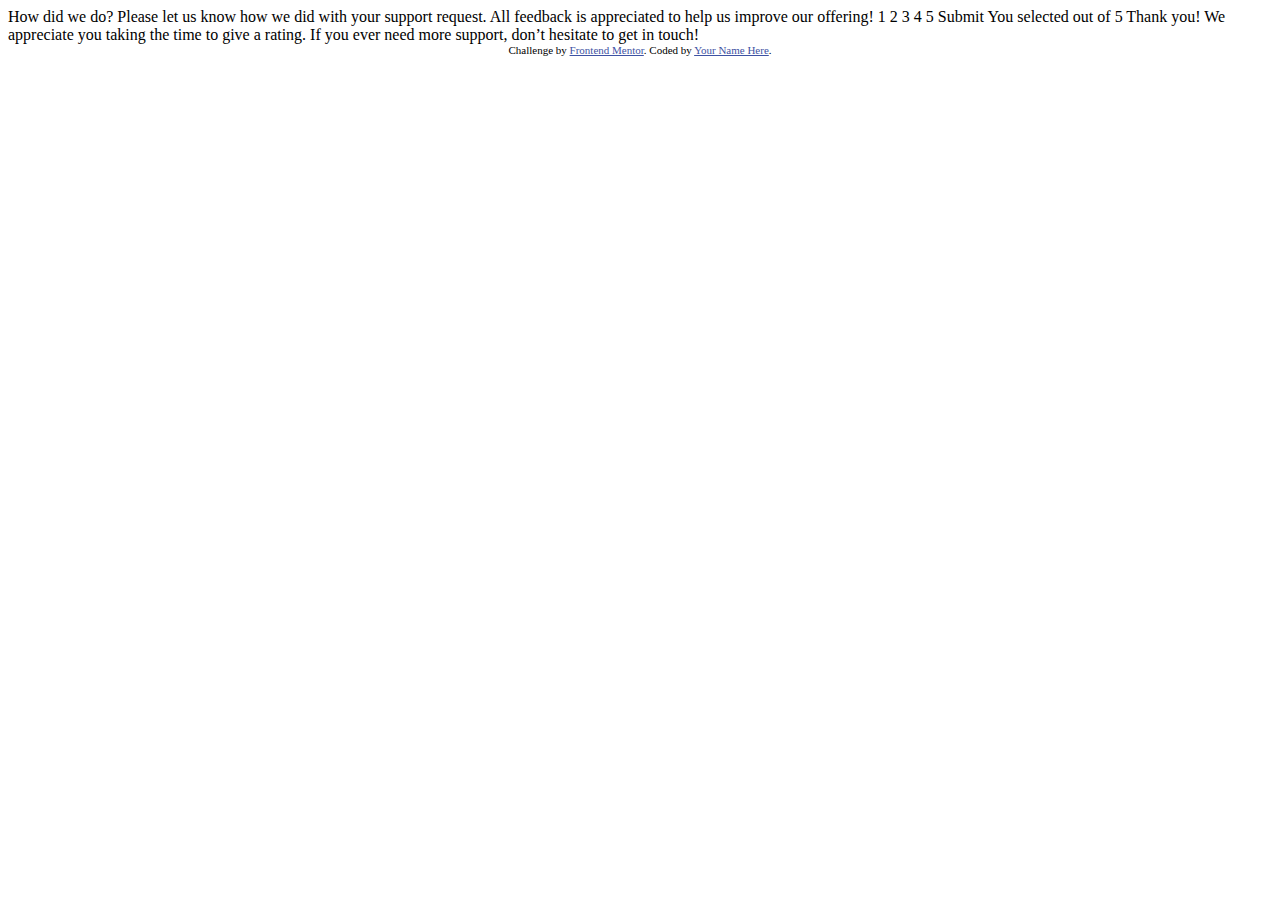
<file: interactive-rating-component-main/index.html>
<!DOCTYPE html>
<html lang="en">
<head>
  <meta charset="UTF-8">
  <meta name="viewport" content="width=device-width, initial-scale=1.0"> <!-- displays site properly based on user's device -->

  <link rel="icon" type="image/png" sizes="32x32" href="./images/favicon-32x32.png">
  
  <title>Frontend Mentor | Interactive rating component</title>

  <!-- Feel free to remove these styles or customise in your own stylesheet 👍 -->
  <style>
    .attribution { font-size: 11px; text-align: center; }
    .attribution a { color: hsl(228, 45%, 44%); }
  </style>
</head>
<body>

  <!-- Rating state start -->

  How did we do?

  Please let us know how we did with your support request. All feedback is appreciated 
  to help us improve our offering!

  1 2 3 4 5

  Submit

  <!-- Rating state end -->

  <!-- Thank you state start -->

  You selected <!-- Add rating here --> out of 5

  Thank you!

  We appreciate you taking the time to give a rating. If you ever need more support, 
  don’t hesitate to get in touch!

  <!-- Thank you state end -->

  
  <div class="attribution">
    Challenge by <a href="https://www.frontendmentor.io?ref=challenge" target="_blank">Frontend Mentor</a>. 
    Coded by <a href="#">Your Name Here</a>.
  </div>
</body>
</html>
</file>
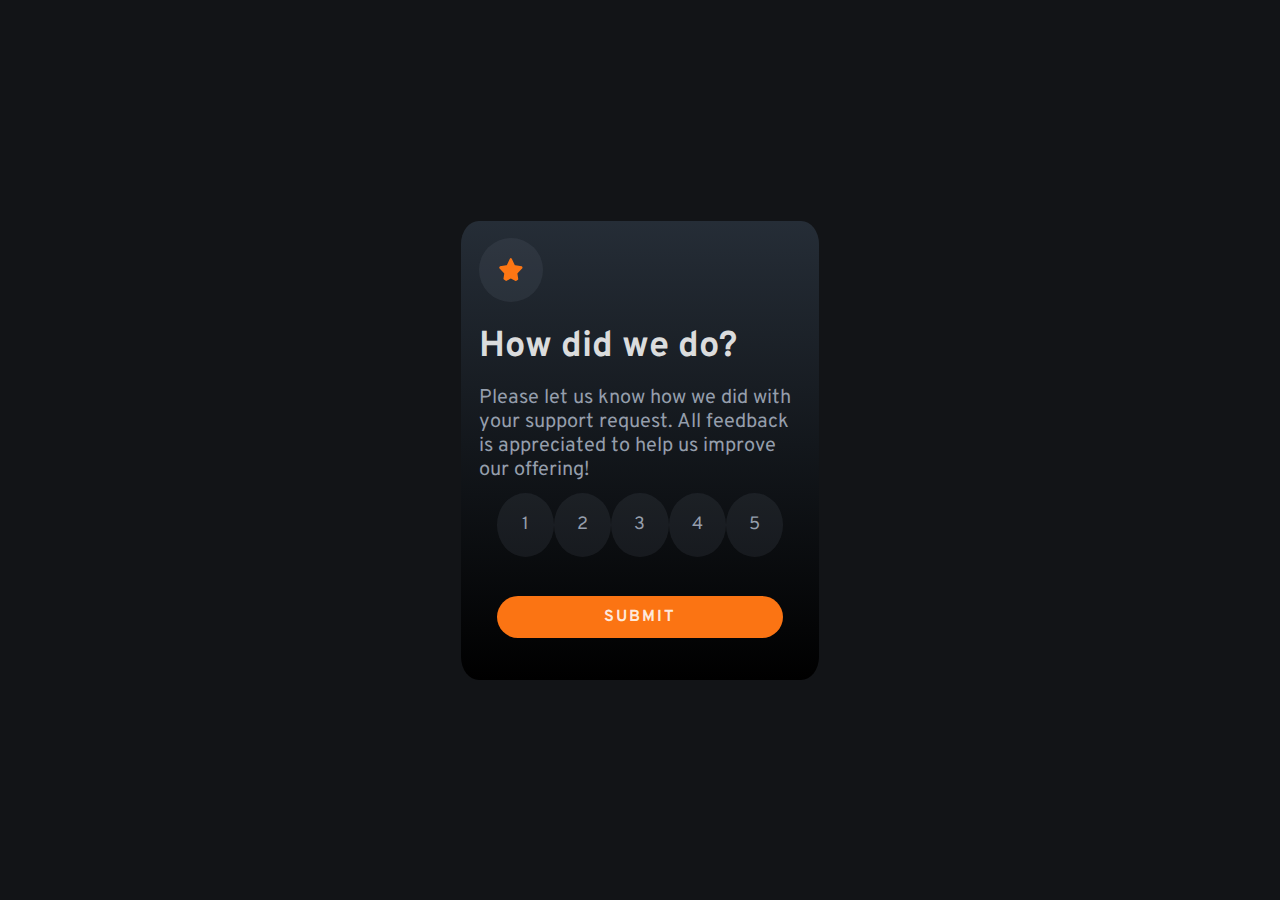
<file: interactive-rating-component-main/src/index.html>
<!DOCTYPE html>
<html lang="en" xmlns="http://www.w3.org/1999/html">
<head>
    <meta charset="UTF-8">
    <title>Title</title>
    <link rel="stylesheet" href="styles.css">
    <link rel="preconnect" href="https://fonts.googleapis.com">
    <link rel="preconnect" href="https://fonts.gstatic.com" crossorigin>
    <link href="https://fonts.googleapis.com/css2?family=Overpass:wght@400;700&display=swap" rel="stylesheet">
    <link rel="icon" href="../images/favicon-32x32.png">
</head>
<body>
    <section class="window">
            <section class="top-section">
                <div>
                    <img class="star" src="../images/icon-star.svg" alt="">
                </div>
                <h1> How did we do?</h1>
                <p> Please let us know how we did with your support
                 request. All feedback is appreciated to help us
                    improve our offering! </p>
            </section>
            <section class="bottom-section">
                <div class="numbers">
                        <span id="1" class="numberbeforeclick">1</span>
                        <span id="2"class="numberbeforeclick">2</span>
                        <span id="3"class="numberbeforeclick">3</span>
                        <span id="4"class="numberbeforeclick">4</span>
                        <span id="5"class="numberbeforeclick">5</span>
                </div>
                    <div class="button">
                        <a href="thankYou.html">
                            <button> SUBMIT</button>
                        </a>
                    </div>
            </section>
    </section>
<script src="app.js"></script>
</body>
</html>
</file>
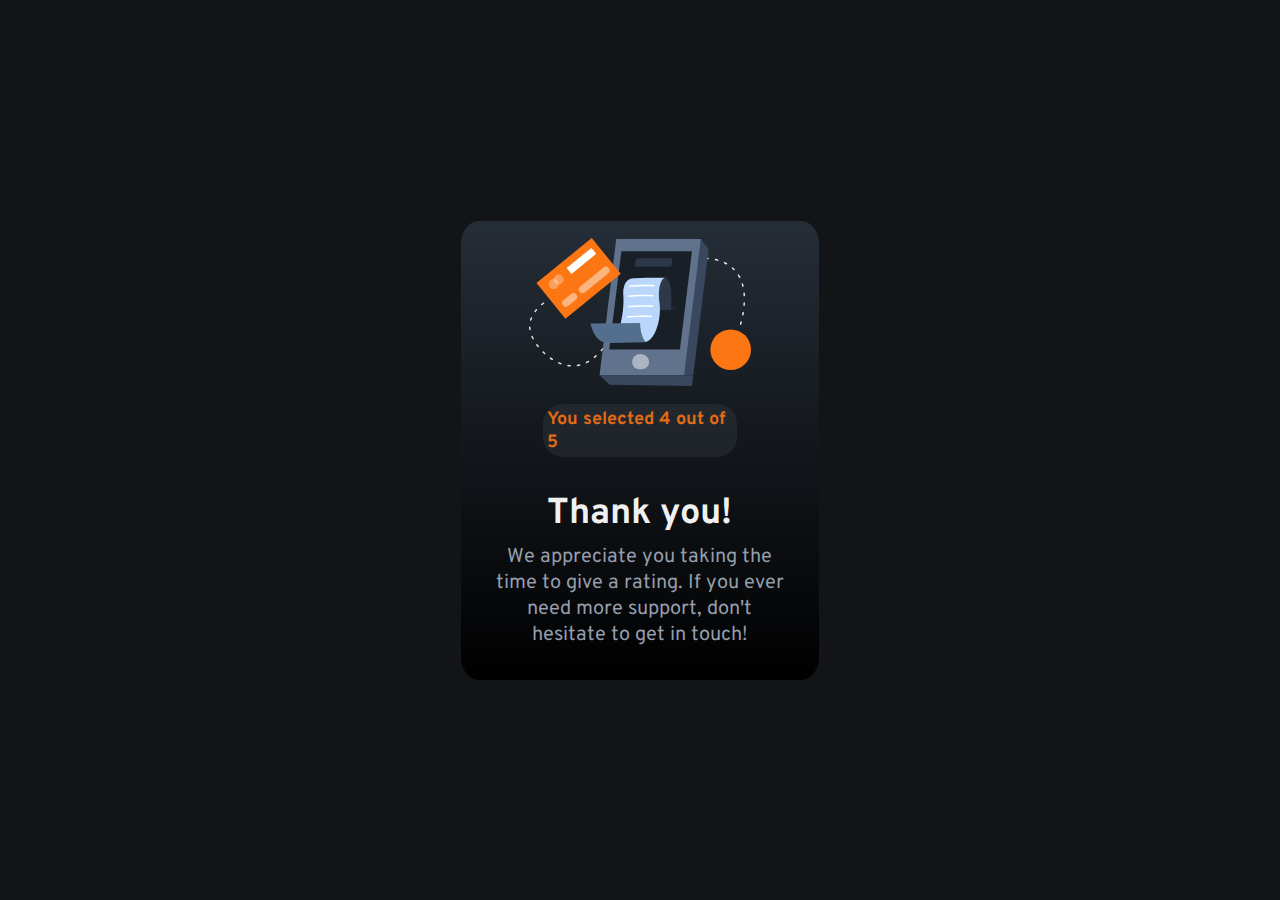
<file: interactive-rating-component-main/src/thankYou.html>
<!DOCTYPE html>
<html lang="en" xmlns="http://www.w3.org/1999/html">
<head>
  <meta charset="UTF-8">
  <title>Title</title>
  <link rel="stylesheet" href="thankyoustyles.css">
  <link rel="preconnect" href="https://fonts.googleapis.com">
  <link rel="preconnect" href="https://fonts.gstatic.com" crossorigin>
  <link href="https://fonts.googleapis.com/css2?family=Overpass:wght@400;700&display=swap" rel="stylesheet">
  <link rel="icon" href="../images/favicon-32x32.png">
</head>
<body>
<section class="window">
  <section class="top-section">
    <img class="thank-you" src="../images/illustration-thank-you.svg" alt="">
  </section>
  <h1 id="jsheader" > You selected 4 out of 5</h1>
  <section class="bottom-section">
      <h2> Thank you!</h2>
      <p> We appreciate you taking the time to give a rating. If you ever need more support, don't hesitate
      to get in touch!</p>
  </section>
</section>
<script src="app.js"> </script>
</body>
</html>
</file>
<file: interactive-rating-component-main/src/styles.css>
* {
    margin: 0;
    box-sizing: border-box;
    padding: 0;
    font-family: 'Overpass', sans-serif;
}



body {
    width: 100vw;
    height: 100vh;
    background-color: hsl(216, 12%, 8%);
    display: flex;
    justify-content: center;
    align-items: center;
}

.window {
    border-radius: 5%;
    background-color: hsl(213, 19%, 18%);
    background: linear-gradient(hsl(213, 19%, 18%),black);
    width: 28%;
    height: 51%;
}


.top-section {
    width: 100%;
    height: 50%;
    display: block;
    padding: 5%;
}

.bottom-section {
    width: 100%;
    height: 50%;
    display: block;
    padding: 10%;
}

.numbers {
    display: flex;
    justify-content: space-around;
    align-items: center;
    height: 70%;
}

.button {

}
.numberbeforeclick {
    font-size: large;
    color: hsl(217, 12%, 63%);
    background-color: hsl(217, 12%, 63%, 0.1);
    border-radius: 100%;
    height: 64px;
    width: 64px;
    padding: 20px;
    text-align: center;
    margin-bottom: 32px;
    cursor: pointer;
}

.numberafterclick {
    background-color: white;
    color: hsl(25, 97%, 53%);
    font-size: large;
    border-radius: 100%;
    height: 64px;
    width: 64px;
    padding: 20px;
    text-align: center;
    margin-bottom: 32px;
    cursor: pointer;
}

.numberbeforeclick:hover {
    background-color: white;
    color: hsl(25, 97%, 53%);
}


button {
    background-color: hsl(25, 97%, 53%);
    border-radius: 24px;
    padding: 12px 0;
    width: 100%;
    color: hsl(0, 0%, 100%,0.85);
    font-size: 16px;
    font-weight: bold;
    line-height: 18px;
    letter-spacing: 2px;
    border : none;
    cursor: pointer;
}


button:hover {
    background-color: white;
    color: hsl(25, 97%, 53%);

}

h1 {
    font-size: 36px;
    padding: 16px 0;
    color: hsl(0, 0%, 100%,0.85);
}

p {
    font-size: 20px;
    color: hsl(217, 12%, 63%);
    line-height: 24px;
}

.star {
    background-color: hsl(217, 12%, 63%, 0.1);
    border-radius: 100%;
    height: 64px;
    width: 64px;
    padding: 20px;
}
</file>
<file: interactive-rating-component-main/src/thankyoustyles.css>
* {
    margin: 0;
    box-sizing: border-box;
    padding: 0;
    font-family: 'Overpass', sans-serif;
}



body {
    width: 100vw;
    height: 100vh;
    background-color: hsl(216, 12%, 8%);
    display: flex;
    justify-content: center;
    align-items: center;
}

.window {
    border-radius: 5%;
    background-color: hsl(213, 19%, 18%);
    background: linear-gradient(hsl(213, 19%, 18%),black);
    width: 28%;
    height: 51%;
}


.top-section {
    width: 100%;
    height: 40%;
    padding: 5%;
    display: flex;
    align-content: center;
    justify-content: center;
}

.bottom-section {
    width: 100%;
    height: 50%;
    display: flex;
    flex-wrap: wrap;
    justify-content: space-around;
    padding: 5%;
}

.thank-you {

}

h1 {
    display: flex;
    justify-content: center;
    color: hsl(25, 97%, 53%, 0.9);
    background-color: hsl(217, 12%, 63%, 0.1);
    border-radius: 20px;
    margin : auto 23% auto 23%;
    padding: 1%;
    font-size: 18px;
}

h2 {
    font-size: 36px;
    padding: 16px 0;
    color: hsl(0, 0%, 100%,0.95);
    height: 25%;
}

p {
    font-size: 20px;
    color: hsl(217, 12%, 63%);
    line-height: 26px;
    text-align: center;
    padding: 16px;
}
</file>
